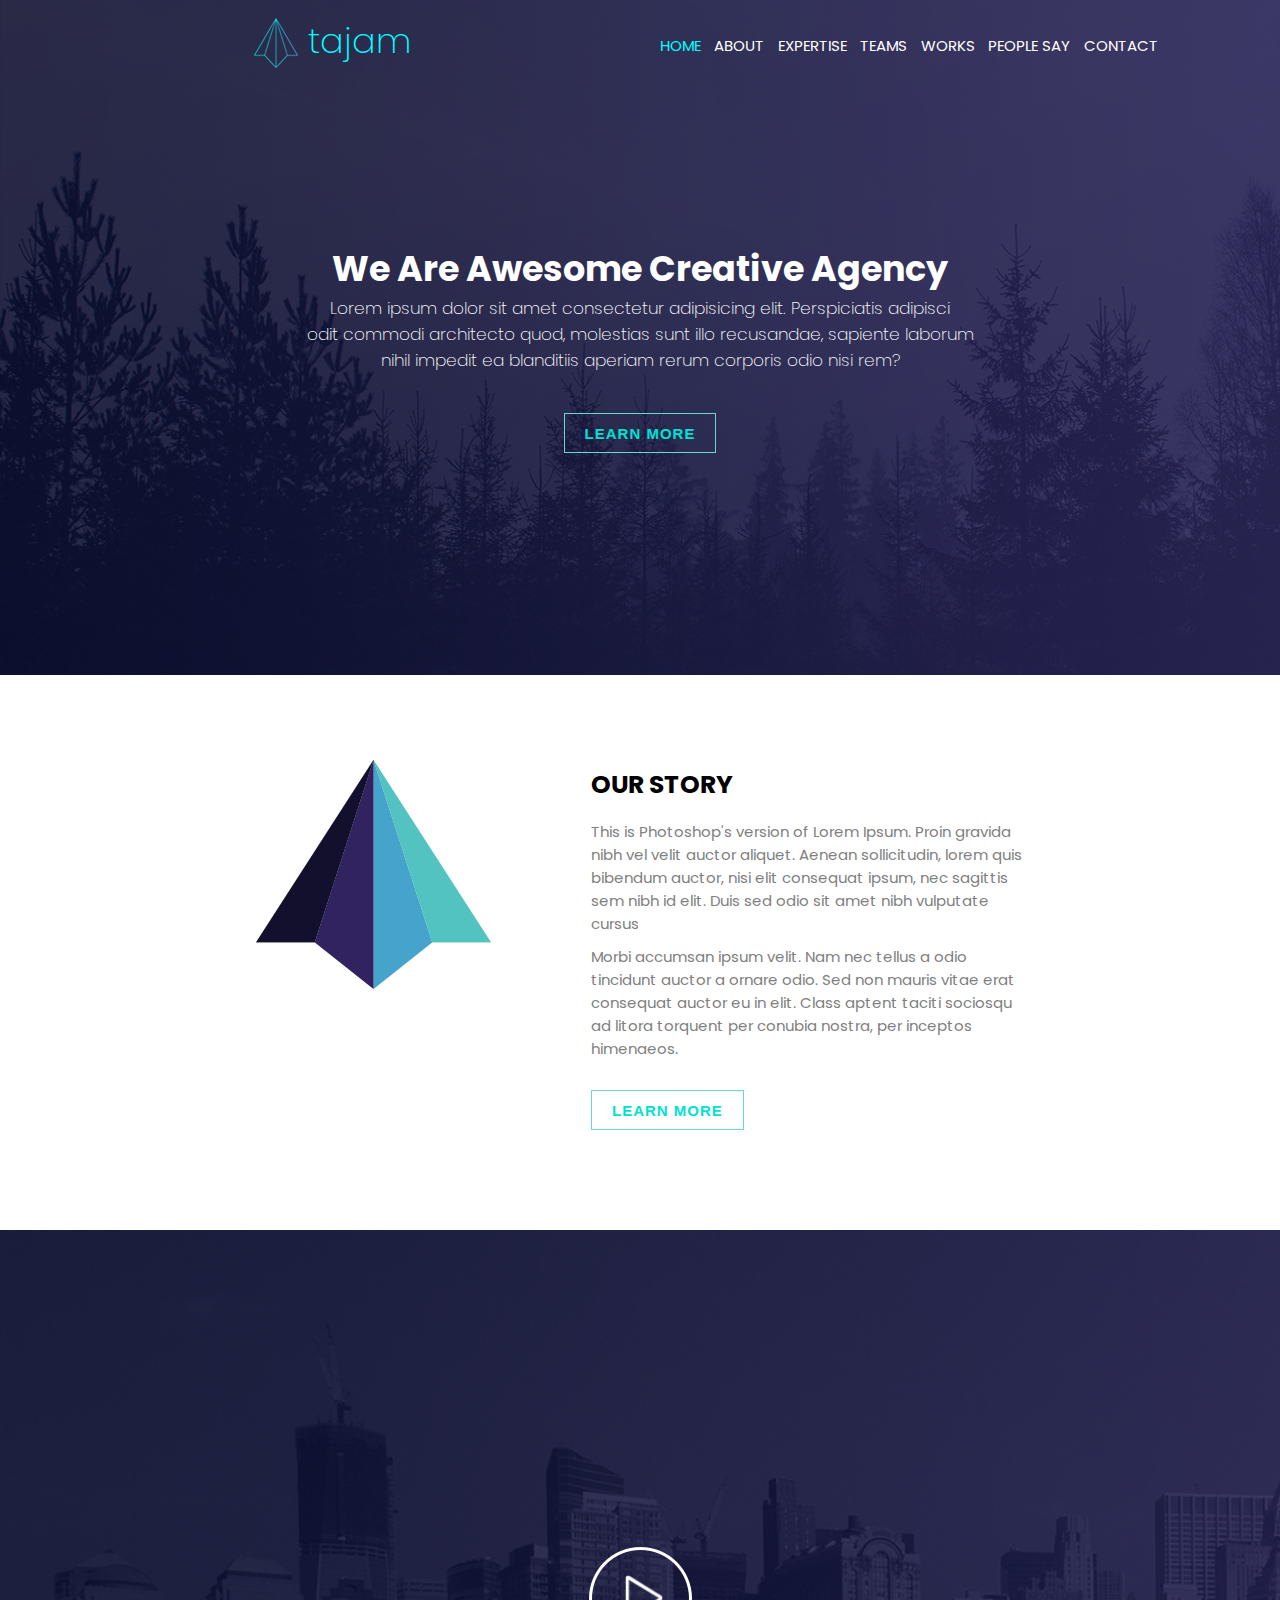
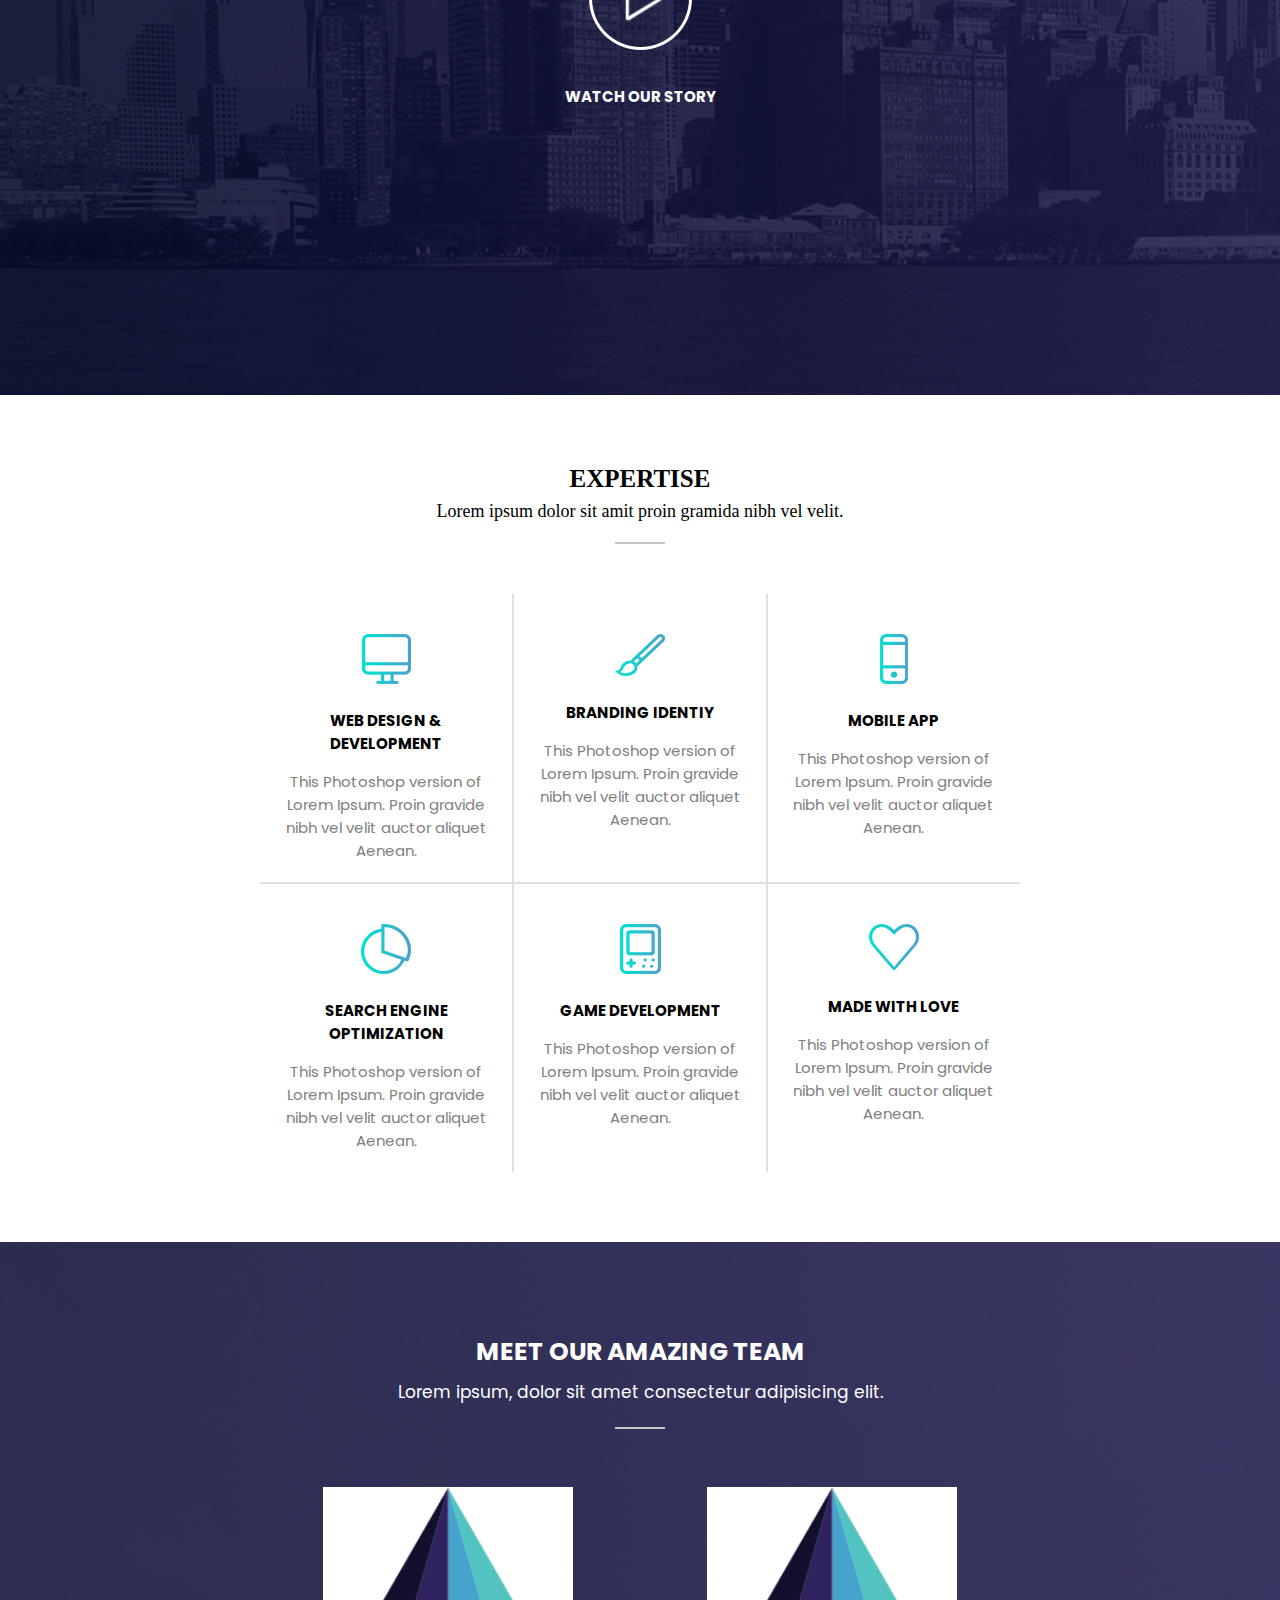
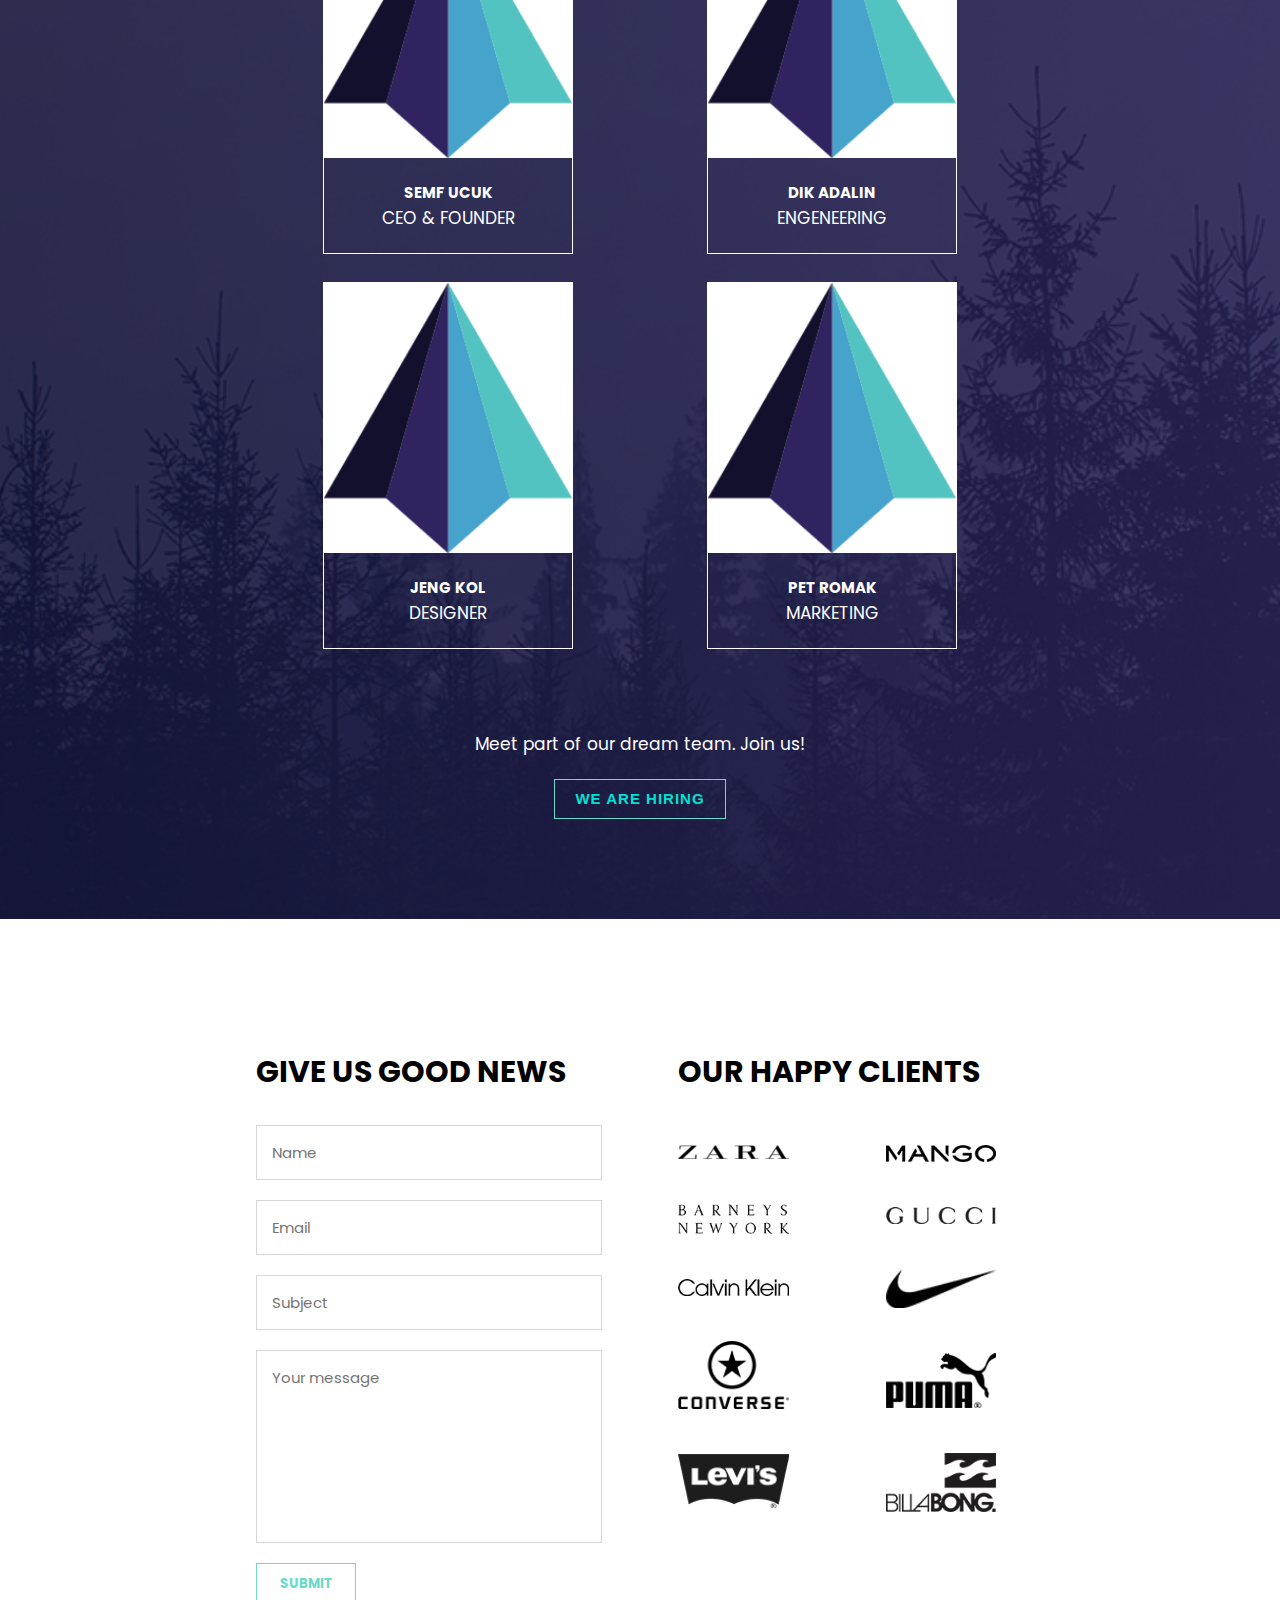
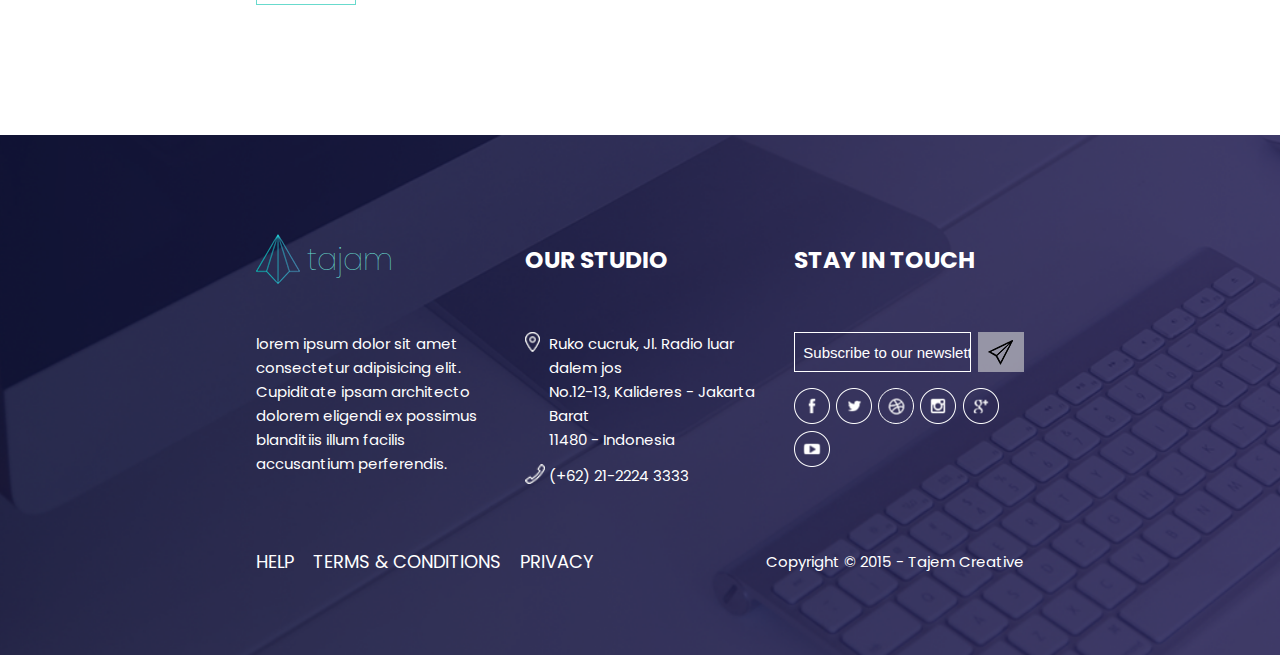
<file: index.html>
<!DOCTYPE html>
<html lang="en">

<head>
    <meta charset="UTF-8">
    <meta name="viewport" content="width=device-width, initial-scale=1.0">
    <meta http-equiv="X-UA-Compatible" content="ie=edge">
    <meta name="description" content="This agency is important bla for google">
    <meta name="robots" content="index, follow" />
    <link rel="preconnect" href="https://fonts.gstatic.com">
    <link href="https://fonts.googleapis.com/css2?family=Pattaya&family=Poppins:wght@100;400;500&display=swap" rel="stylesheet"> 
    <link rel="shortcut icon" href="./resources/icons/favicon.svg" type="image/x-icon">
    <link href="resources/css/style.css" rel="stylesheet">
    <title>Project One | Team Awesome</title>
</head>


<body>
     <!-- Header -->
       <!-- Navigation Section -->
<header class="section-header">
    <section class="header_logo-wrapper">
        <section class="header_tajam-wrapper">
            <img src="resources/img/logo.png" class="header_tajam-logo">
        </section>
        <h3 class="header_tajam-heading">tajam</h3>
    </section>
    <ul class="header_nav">
       <li class="header_link-wrapper"><a href=“#” class="header_link diff_col">HOME</a></li>
       <li class="header_link-wrapper"><a href=“#” class="header_link">ABOUT</a></li>
       <li class="header_link-wrapper"><a href="#" class="header_link">EXPERTISE</a></li>
       <li class="header_link-wrapper"><a href=“#” class="header_link">TEAMS</a></li> 
       <li class="header_link-wrapper"><a href=“#” class="header_link">WORKS</a></li>
       <li class="header_link-wrapper"><a href=“#” class="header_link">PEOPLE SAY</a></li>
       <li class="header_link-wrapper"><a href=“#” class="header_link">CONTACT</a></li>
    </ul>
</header>

<main>
    <section class="section-hero">
        <h1 class="section-hero_heading">We Are Awesome Creative Agency</h1>
        <div class="section-hero__line"></div>
        <p class="section-hero_paragraph">
            Lorem ipsum dolor sit amet consectetur adipisicing elit. Perspiciatis adipisci 
            <br>
            odit commodi architecto quod, molestias sunt illo recusandae, sapiente laborum 
            <br>
            nihil impedit ea blanditiis aperiam rerum corporis odio nisi rem?
        </p>
        <button type="button" class="section-hero_btn">LEARN MORE</button>
    </section>
        <!-- sb Story BEGIN -->
        <section id="story" class="section-story">
            <div class="section-story_row section-default center-container-60">
                <div class="section-story__logo">                    
                    <img src="./resources/img/logo-big.png" alt="">
                </div> 
                    <article class="section-story__article">                      
                        <h3>OUR STORY</h3>
                        <p>This is Photoshop's version  of Lorem Ipsum. 
                            Proin gravida nibh vel velit auctor aliquet. 
                            Aenean sollicitudin, lorem quis bibendum auctor, nisi elit consequat ipsum,
                            nec sagittis sem nibh id elit. Duis sed odio sit amet nibh vulputate cursus</p>
                        <p>Morbi accumsan ipsum velit. 
                            Nam nec tellus a odio tincidunt auctor a ornare odio. Sed non  
                            mauris vitae erat consequat auctor eu in elit. 
                            Class aptent taciti sociosqu ad litora torquent 
                            per conubia nostra, per inceptos himenaeos.</p>
                        <button onclick="window.location.href='#'" class="section-story__btn uppercase">learn more</button>                
                    </article> 
                </div>
                       
        </section><!-- sb Story END -->
        <section class="section-video">
            <a href="#"><img src="resources/img/play.png" alt="play"></a>
            <p>WATCH OUR STORY</p>
        </section>

        <section class="section-expertise">
            <h2>EXPERTISE</h2>
            <p id="times">Lorem ipsum dolor sit amit proin gramida nibh vel velit.</p>
            <p class="line-sep"></p>

            <div>
                <div  class="box-order" id="order-box-margin">
                    <div class="box" id="box1"><img src="resources/img/screen.png"><h5>WEB DESIGN & DEVELOPMENT</h5><p>This Photoshop version of Lorem Ipsum. 
                        Proin gravide nibh vel velit auctor aliquet Aenean.</p>
                    </div>
                    <div class="box" id="box2"><img src="resources/img/pen.png"><h5>BRANDING IDENTIY</h5><p>This Photoshop version of Lorem Ipsum. 
                        Proin gravide nibh vel velit auctor aliquet Aenean.</p></div>
                    <div class="box" id="box3"><img src="resources/img/mobile.png"><h5>MOBILE APP</h5><p>This Photoshop version of Lorem Ipsum. 
                        Proin gravide nibh vel velit auctor aliquet Aenean.</p></div>
                </div>
                <div class="box-order">
                    <div class="box" id="box4"><img src="resources/img/graph.png"><h5>SEARCH ENGINE OPTIMIZATION</h5><p>This Photoshop version of Lorem Ipsum. 
                        Proin gravide nibh vel velit auctor aliquet Aenean.</p></div>
                    <div class="box" id="box5"><img src="resources/img/gameboy.png"><h5>GAME DEVELOPMENT</h5><p>This Photoshop version of Lorem Ipsum. 
                        Proin gravide nibh vel velit auctor aliquet Aenean.</p></div>
                    <div class="box" id="box6"><img src="resources/img/heart.png"><h5>MADE WITH LOVE</h5><p>This Photoshop version of Lorem Ipsum. 
                        Proin gravide nibh vel velit auctor aliquet Aenean.</p></div>
                </div>

            </div>
        </section>
        <!-- sb BEGIN Team Section -->
        <section id="team" class="section-team">
            <div class="section-default"><!-- BEGIN section-default sb -->
                <div class="section-team__head">
                    <h3 class="uppercase">Meet Our Amazing Team</h3>
                    <p>Lorem ipsum, dolor sit amet consectetur adipisicing elit. </p>
                    <div class="line-sep"></div>
                </div><!-- changed sectioning <header> container to div container because of styling conflict:
                .section-team__head @sb has been overwritten by global header stylings(@ac) -->
                
                <div class="section-team__cardset center-container-60">
                    <div class="section-team__card">
                        <div class="section-team__img">
                            <img src="./resources/img/logo-big.png" alt="Semf Ucuk"><!-- sb-d -->
                        </div>
                        <div class="section-team__info">
                            <h4 class="uppercase">Semf Ucuk</h4>
                            <p class="uppercase">CEO &amp; Founder</p>
                        </div>
                    </div>
                    <div class="section-team__card">
                        <div class="section-team__img">
                            <img src="./resources/img/logo-big.png" alt="Dik Adalin"><!-- sb-d -->
                        </div>
                        <div class="section-team__info">
                            <h4 class="uppercase">Dik Adalin</h4>
                            <p>Engeneering</p>
                        </div>
                    </div>
                    <div class="section-team__card">
                        <div class="section-team__img">
                            <img src="./resources/img/logo-big.png" alt="Jeng Kol"><!-- sb-d -->
                        </div>
                        <div class="section-team__info">
                            <h4 class="uppercase">Jeng Kol</h4>
                            <p>Designer</p>
                        </div>
                    </div>
                    <div class="section-team__card">
                        <div class="section-team__img">
                            <img src="./resources/img/logo-big.png" alt="Pet Romak"><!-- sb-d -->
                        </div>
                        <div class="section-team__info">
                            <h4 class="uppercase">Pet Romak</h4>
                            <p>Marketing</p>
                        </div>
                    </div>
                </div><!-- End of section-team_cardset -->
                <article class="section-team__contact">
                    <p>Meet part of our dream team. Join us!</p>
                    <button onclick="window.location.href='#'" class="section-team__btn uppercase">We Are Hiring</button>
                </article>
            </div><!-- END section-default sb -->
        </section><!-- END Team Section sb -->

        <section class="section-contact">
            <div class="section-contact__headings">
                <h2 class="section-contact__heading">GIVE US GOOD NEWS</h2>
                <h2 class="section-contact__heading">OUR HAPPY CLIENTS</h2>
            </div>
            <div class="section-contact__content-box">
                <form class="section-contact__form-wrapper">
                    <input class="section-contact__input" type="text" placeholder="Name" size="30" maxlength="50">
                    <input class="section-contact__input" type="email" placeholder="Email" size="30" maxlength="50">
                    <input class="section-contact__input" type="text" placeholder="Subject" size="30" maxlength="50">
                    <textarea class="section-contact__input-ym" type="text" placeholder="Your message" size="30" cols="50" rows="7" maxlength="500"></textarea>
                    <button class="section-contact__button" type="submit">SUBMIT</button>
                </form>
                <div class="section-contact__our-clients">
                    <ul class="section-contact__image-column">
                        <div class="section-contact__image-wrapper"><img class="section-contact__image" src="resources/img/Zara_Logo.png"></div>
                        <div class="section-contact__image-wrapper"><img class="section-contact__image" src="resources/img/1280px-Barneys_New_York_Logo.png"></div>
                        <div class="section-contact__image-wrapper"><img class="section-contact__image" src="resources/img/Calvin_klein_logo.png"></div>
                        <div class="section-contact__image-wrapper"><img class="section-contact__image" src="resources/img/Converse_logo.png"></div>
                        <div class="section-contact__image-wrapper"><img class="section-contact__image" src="resources/img/1280px-Levi_s_logo.png"></div>
                    </ul>
                    <ul class="section-contact__image-column">
                        <div class="section-contact__image-wrapper"><img class="section-contact__image" src="resources/img/Logo_of_Mango_(new).png"></div>
                        <div class="section-contact__image-wrapper"><img class="section-contact__image" src="resources/img/1280px-Gucci_Logo.png"></div>
                        <div class="section-contact__image-wrapper"><img class="section-contact__image" src="resources/img/1280px-Logo_NIKE.png"></div>
                        <div class="section-contact__image-wrapper"><img class="section-contact__image" src="resources/img/Puma_Logo.png"></div>
                        <div class="section-contact__image-wrapper"><img class="section-contact__image" src="resources/img/Billabong.png"></div>
                    </ul>
                </div>
            </div>
        </section>
    </main>
    <footer class="footer">
        <div class="footer__wrapper">
            <section class="footer__section-desc">
                <div class="footer__headings">
                    <div class="footer__tajam-wrapper">
                        <div class="footer__tajam-logo-wrapper"><img src="resources/img/logo.png" class="footer__tajam-logo"></div>
                        <h3 class="footer__tajam-heading">tajam</h3>
                    </div>
                    <div class="footer__heading-wrapper"><h3 class="footer__studio-heading">OUR STUDIO</h3></div>
                    <div class="footer__heading-wrapper"><h3 class="footer__stay-heading">STAY IN TOUCH</h3></div>
                </div>
                <div class="footer__desc-content">
                    <p class="footer__tajam-desc">lorem ipsum dolor sit amet consectetur adipisicing elit. Cupiditate ipsam architecto dolorem eligendi ex possimus blanditiis illum facilis accusantium perferendis.</p>
                    <div class="footer__studio-content">
                        <div class="footer__studio-wrapper">
                            <img src="resources/img/big104.png" class="footer__adress-logo">
                            <div class="footer__adress-wrapper">
                                <p class="footer__adress">Ruko cucruk, Jl. Radio luar dalem jos</p>
                                <p class="footer__adress">No.12-13, Kalideres - Jakarta Barat</p>
                                <p class="footer__adress">11480 - Indonesia</p>
                            </div>
                        </div>
                        <div class="footer__phone-wrapper">
                            <img src="resources/img/phone351.png" class="footer__phone-logo">
                            <p class="footer__phone">(+62) 21-2224 3333</p>
                        </div>
                    </div>
                    <div class="footer__newsletter-wrapper">
                        <div class="footer__input-wrapper">
                            <div class="footer__input-box">
                                <input class="footer__input" type="email" placeholder="Subscribe to our newsletter" size="30">
                            </div>
                            <div class="footer__button-box">
                                <img src="resources/img/paper122.png">
                            </div>
                        </div>
                        <div class="footer__social-wrapper">
                            <a href="#"><img class="footer__social-logo" src="resources/img/facebook.png"></a>
                            <a href="#"><img class="footer__social-logo" src="resources/img/twitter.png"></a>
                            <a href="#"><img class="footer__social-logo" src="resources/icons/dribbble.svg"></a>
                            <a href="#"><img class="footer__social-logo" src="resources/img/instagram.png"></a>
                            <a href="#"><img class="footer__social-logo" src="resources/img/gplus.png"></a>
                            <a href="#"><img class="footer__social-logo" src="resources/img/youtube.png"></a>
                        </div>
                    </div>
                </div>
            </section>
            <section class="footer__section-nav">
                <ul class="footer__nav">
                    <li class="footer__link-wrapper"><a class="footer__link" href="#">HELP</a></li>
                    <li class="footer__link-wrapper"><a class="footer__link" href="#">TERMS & CONDITIONS</a></li>
                    <li class="footer__link-wrapper"><a class="footer__link" href="#">PRIVACY</a></li>
                </ul>
                <p class="footer__copyright">Copyright &copy; 2015 - Tajem Creative</p>
            </section>
        </div>
    </footer>
</body>
</html>
</file>
<file: resources/css/style.css>
/* globals */
* {
  margin: 0;
  padding: 0;
  box-sizing: border-box;
  max-width: 1920px;
}
html {
  font-size: 62.5%;
}
body {
  font-family: "Poppins", sans-serif;
}
.uppercase {
  text-transform: uppercase;
}
.capitalize {
  text-transform: capitalize;
}

.center-container-60 {
  width: 60%;
  margin: auto;
}

.line-sep {
  height: 0.2rem;
  width: 5rem;
  margin: 2rem auto;
  background: #c5c4c9;
}

.line-sep-aqua {
  height: 0.2rem;
  width: 5rem;
  margin: 2rem auto;
  background: aqua;
}

/* ### To Do - refactoring 
add global stylings  for headlines, p, buttons, line-height, font weight, sections etc. 
--> in order to avoid redundant code and to assure using consistent styling;
suggestions here: */
/*
.sections {
    overflow: hidden;
}
... */
/* -------------------------------------------------- */
/* -------------------------------------------------- */

/* header */
/* sb@ac 4 teamsession today (11-27): talk about changes 
    --> using a class here as this styling is global and overrides all sectioning headers used in project */

.section-header {
    position: absolute;
    width: 100%;
    min-height: 10vh;
    display: flex;
    flex-direction: row;
    justify-content: flex-start;
    z-index: 10;
}

.header_logo-wrapper {
    width: 20%;
    margin: 0 15% 0 16%;
    display: flex;
    justify-content: center;
    flex-direction: row;
    align-items: center;
}

.header_tajam-heading {
    font-size: 3.5rem;
    color: aqua;
    font-weight: 200;
    padding: 0 0 1rem 1rem;
}

.header_nav {
    width: 40%;
    display: flex;
    flex-direction: row;
    justify-content: space-around;
    align-items: center;
}

.header_link-wrapper {
    color: aqua;
    list-style: none;
}

.header_link {
    text-decoration: none;
    color: #fff;
    font-size: 1.5rem;
    transition: color .2s;
}

.header_link:hover {
    color: aqua;
}

.diff_col {
    color:aqua;
}

/*
.header_tajam-wrapper {
    width: 30%;
  display: flex;
  justify-content: left;
  align-items: center;
  padding: 0.5rem, 3rem;
  height: 1rem, 1rem;
  background-color: #6f6feb;
  color: aqua;
  font-size: 1.7em;
}

.header_tajam-logo-wrapper {
  display: flex;
  margin-right: 5%;
  padding-top: 2%;
  padding-bottom: 2%;
  margin-left: 20%;
  width: 30%;
}

.header_section_nav .header_nav {
  padding-left: 8rem;
  justify-content: space-around;
  font-weight: bold;
  color: #fff;
  width: 100%;
  display: flex;
}

.header-logo-letters {
  color: #68dacd;
  flex-direction: row;
}
*/
/* sections */

/* -----------------Section hero---------------------- */

.section-hero {
  display: flex;
  background-image: url("../img/bgk-header.png");
  background-size: cover;
  flex-direction: column;
  align-items: center;
  justify-content: center ;
  width: 100%;
  height: 75vh;
  font-family: "Poppins", sans-serif;
}

.section-hero_heading {
  font-size: 3.5rem;
  color: #fff;
  margin-top: 2rem;
}

.section-hero_paragraph {
  color: #fff;
  font-size: 1.7rem;
  font-weight: 200;
  text-align: center;
  margin-bottom: 2rem;
}

.section-hero_btn{
  transition: background-color .2s, color .2s;
}



/*
.section-hero.p {
  padding-top: 4rem;
  font-size: 2rem;
  font-weight: bold;
  color: #fff;
}

.section-hero p {
  letter-spacing: 0.3;
  justify-content: center;
  color: #fff;
  text-align: left;
  margin-left: 10rem;
  font-size: 1rem;
}

h1 {
  color: #fff;
  font-size: 3rem;
  margin-left: 60rem;
  margin-bottom: 20rem;
  text-align: center;
}

.btn-section-hero {
  font-size: 1.5rem;
  font-weight: lighter;
  border-radius: 0em;
  color: #68dacd;
  background-color: transparent;
}
*/
/* ----------------- Section Story sb --------------------- */
.section-story {
  display: flex;
  min-height: 35vh;
}

.section-story_row {
  display: flex;
  align-content: center;
}
.section-story__article {
  margin-left: 10rem;
}
.section-story__article p {
  font-size: 1.5rem;
  color: gray;
  margin: 1rem 0;
}
.section-story img {
  min-height: 20vh;
}

/* -----------------Section video---------------------- */
.section-video {
    width: 100%;
    background-repeat: no-repeat;
    background-image: url('../img/bgk-middle.png');
    background-size: cover;
    min-height: 85vh;
    align-items: center;
    display: flex;
    justify-content: center;
    flex-direction: column;
}

.section-video img {
  margin: 30px;
}

.section-video p {
  color: white;
  font-weight: bold;
}

.section-video p {
  font-size: 1.5em;
}

.section-expertise {
  display: flex;
  align-items: center;
  flex-direction: column;
  width: 60%;
  margin: 7em auto;
}

#times {
  font-family: "Times New Roman", Times, serif;
  font-size: 1.8em;
}

.section-expertise h2 {
  margin-bottom: 0.3em;
  font-family: "Times New Roman", Times, serif;
  font-size: 2.5em;
}

#order-box-margin {
  margin-top: 3em;
}

.box-order {
  height: auto;
  display: flex;
  justify-content: center;
}

.box {
  text-align: center;
  width: 33%;
  padding: 20px;
}

.box img {
  margin: 2em 0;
}

.box h5 {
  margin-bottom: 1em;
  font-size: 1.5em;
}

.box p {
  font-size: 1.5em;
  color: gray;
}

#box1 {
  border-right: 1px solid rgb(224, 224, 224);
  border-bottom: 1px solid rgb(224, 224, 224);
}

#box2 {
  border-left: 1px solid rgb(224, 224, 224);
  border-bottom: 1px solid rgb(224, 224, 224);
  border-right: 1px solid rgb(224, 224, 224);
}

#box3 {
  border-left: 1px solid rgb(224, 224, 224);
  border-bottom: 1px solid rgb(224, 224, 224);
}

#box4 {
  border-top: 1px solid rgb(224, 224, 224);
  border-right: 1px solid rgb(224, 224, 224);
}

#box5 {
  border-left: 1px solid rgb(224, 224, 224);
  border-top: 1px solid rgb(224, 224, 224);
  border-right: 1px solid rgb(224, 224, 224);
}

#box6 {
  border-left: 1px solid rgb(224, 224, 224);
  border-top: 1px solid rgb(224, 224, 224);
}

/* ----------------- Section Team sb ---------------------- */
.section-default {
  padding-top: 8.5rem;
  padding-bottom: 10rem;
  overflow: hidden;
}

.section-team__info p,
.section-team__contact p,
.section-team__head p {
  line-height: 3rem;
  font-size: 1.7rem;
}

.section-team {
  display: flex;
  flex-direction: column;
  min-height: 90vh;
  background: url("../img/bgk-header.png");
  background-position: top;
  background-size: cover;
  color: white;
}
.section-team__head {
  text-align: center;
  line-height: 1.5rem;
  margin-bottom: 5rem;
}

/* sb-ToDo: change h3 to global class: */
.section-team__head h3,
.section-story__article h3 {
  font-size: 2.5rem;
  line-height: 5rem;
  font-weight: 700;
}

.section-team__cardset {
  display: flex;
  flex-wrap: wrap;
  /*columns: 4;
    column-gap: 1rem;*/ /* not needed when using justify-content: space-around/between */
  min-height: 40vh;
  align-items: center;
  justify-content: space-around;
}
.section-team__card {
  flex: 1 25rem;
  border: 1px solid #fff;
  margin: 0.8rem;
  background: transparent;
  min-height: 30vh;
  max-width: 25rem;
  margin-bottom: 2rem;
}
.section-team__img img {
  width: 100%;
  align-items: center;
  background: white;
  min-height: 30vh;
}
.section-team__info {
  padding: 2rem 0;
  text-align: center;
  min-height: 10vh;
}
.section-team__info h4 {
  font-size: 1.5rem;
  line-height: 2rem;
}
.section-team__info p {
  text-transform: uppercase;
}
.section-team__info p:last-child {
  margin-bottom: 0px;
}
.section-team__contact {
  align-items: center; /* noeff sb-ch*/
  justify-content: center; /* noeff sb-ch*/
  text-align: center;
  margin-top: 6rem;
}
/* sb-todo: change button to global .button-blue */
.section-hero_btn,
.section-story__btn,
.section-team__contact button {
  padding: 0.9rem 2rem;
  margin-top: 2rem;
  min-width: 10rem;
  height: 4rem;
  text-align: center;
  letter-spacing: 0.1rem;
  font-size: 1.5rem;
  font-weight: 600;
  background-color: transparent;
  border: 1px solid #68dacd;
  border-radius: 0px;
  color: #01e1d1;
  transition: color .2s, background-color .2s, border .2s;
}

.section-story__btn:hover {
  color: #fff;
  background-color: aqua;
  border: none;
}

.section-team__contact button:hover,
.section-hero_btn:hover {
  background-color: rgba(0, 255, 255, 0.4);
  border: none;
  color: #fff;
}

/* ----------------------------------------------------- */
/* -----------------Section contact--------------------- */
/* ----------------------------------------------------- */

.section-contact {
  display: flex;
  margin: 0 auto;
  padding: 13rem 0;
  width: 60%;
  display: flex;
  flex-direction: column;
  overflow: hidden;
}

.section-contact__headings,
.section-contact__content-box {
  width: 100%;
  display: flex;
  flex-direction: row;
  justify-content: space-between;
}

/* ------------Section contact-headings------------------ */

.section-contact__heading {
  width: 45%;
  font-size: 3rem;
  padding-bottom: 3rem;
}

/* ------------Section contact-form------------------ */

.section-contact__form-wrapper {
  width: 45%;
  display: flex;
  flex-direction: column;
}

.section-contact__input,
.section-contact__input-ym {
  margin-bottom: 2rem;
  font-size: 1.5rem;
  padding: 1.5rem;
  font-family: "Poppins", sans-serif;
  border: 1px solid rgb(214, 214, 214);
}

.section-contact__input,
.section-contact__input-ym:focus {
  outline: none;
}

.section-contact__input-ym {
  resize: none;
}

.section-contact__button {
  width: 10rem;
  padding: 1rem;
  font-family: "Poppins", sans-serif;
  background: #fff;
  color: #68dacd;
  border: 1px solid #68dacd;
  font-weight: bold;
  transition: background 0.3s, color 0.3s;
}

.section-contact__button:hover {
  background: #68dacd;
  color: #fff;
}

/* ------------Section contact-clients-----------------*/

.section-contact__our-clients {
  width: 45%;
  display: flex;
  flex-direction: row;
  justify-content: space-between;
}

.section-contact__image-column {
  width: 40%;
}

.section-contact__image-wrapper {
  width: 100%;
  padding: 2rem 0;
}

.section-contact__image {
  width: 80%;
}

/* -------------------------------------------------- */
/*------------ FOOTER --------------------------------*/
/* -------------------------------------------------- */

.footer {
  display: flex;
  width: 100%;
  padding: 8rem 0;
  margin: 0 auto;
  background-image: url("../img/bgk-footer.png");
  background-repeat: no-repeat;
  background-size: cover;
  background-position: center;
  color: #fff;
}

.footer__wrapper {
  width: 60%;
  height: 90%;
  padding-top: 1%;
  margin: 0 auto;
  display: flex;
  flex-direction: column;
}

/*----- footer section Description & newsletter -----*/

.footer__section-desc {
  width: 100%;
  height: 80%;
  display: flex;
  flex-direction: column;
  align-content: center;
}

.footer__headings,
.footer__desc-content {
  width: 100%;
  display: flex;
  flex-direction: row;
  justify-content: space-between;
}

.footer__desc-content {
  height: 60%;
  padding: 0 0 6rem 0;
}

.footer__headings {
  height: 40%;
  padding: 0 0 4rem 0;
}

/*------- footer Headings -------------------------- */

.footer__tajam-wrapper,
.footer__heading-wrapper {
  width: 30%;
  align-items: center;
  font-size: 2rem;
  display: flex;
}

.footer__tajam-wrapper {
  flex-direction: row;
}

.footer__tajam-heading {
  color: #68dacd;
  font-weight: 100;
  font-size: 3rem;
}

.footer__tajam-logo-wrapper {
  margin-right: 3%;
  padding-top: 3%;
}

.footer__tajam-desc,
.footer__studio-content,
.footer__newsletter-wrapper {
  width: 30%;
  font-size: 1.5rem;
  display: flex;
  flex-direction: column;
  line-height: 1.6;
}

/*---footer Content Description/Adress/Newsletter----*/

.footer__studio-wrapper {
  display: flex;
  direction: column;
}

.footer__adress-logo {
  height: 2rem;
  margin-right: 4%;
}

.footer__phone-wrapper {
  display: flex;
  flex-direction: row;
  margin-top: 5%;
}

.footer__phone-logo {
  height: 2rem;
  margin-right: 2%;
}

.footer__input-wrapper {
  display: flex;
  flex-direction: row;
  width: 100%;
}

.footer__input-box {
  width: 77%;
  height: 4rem;
  border: 1px solid #fff;
  margin: 0 3% 7% 0;
  display: flex;
  align-items: center;
  justify-content: center;
  transition: border 0.2s;
}

.footer__input-box:hover {
  border: 1px solid #68dacd;
}

.footer__input {
  width: 100%;
  height: 1.8rem;
  padding-left: 5%;
  background: transparent;
  border: none;
  font-size: 1.5rem;
  color: #fff;
}

.footer__input:focus {
  outline: none;
}

.footer__input::placeholder {
  color: #fff;
}

.footer__button-box {
  width: 20%;
  height: 4rem;
  background-color: rgba(214, 214, 214, 0.6);
  display: flex;
  align-items: center;
  justify-content: center;
  transition: box-shadow 0.2s;
}

.footer__button-box:hover {
  box-shadow: inset 0px 0px 3px 2px rgb(90, 90, 90);
}

.footer__social-logo {
  padding-right: 1%;
  transition: transform 0.2s;
}

.footer__social-logo:hover {
  transform: scale(1.1);
}

/*------- footer section Navigation and Copyright-----*/

.footer__section-nav {
  width: 100%;
  height: 20%;
  display: flex;
  flex-direction: row;
  align-items: center;
}

.footer__nav {
  width: 50%;
  display: flex;
  flex-direction: row;
  list-style-type: none;
  justify-content: flex-start;
  align-content: flex-start;
}

.footer__link-wrapper {
  margin-right: 5%;
}

.footer__link {
  text-decoration: none;
  color: #fff;
  font-size: 1.8rem;
  transition: color 0.3s;
}

.footer__link:hover {
  color: #68dacd;
}

.footer__copyright {
  width: 50%;
  align-self: right;
  text-align: end;
  font-size: 1.5rem;
}
</file>
